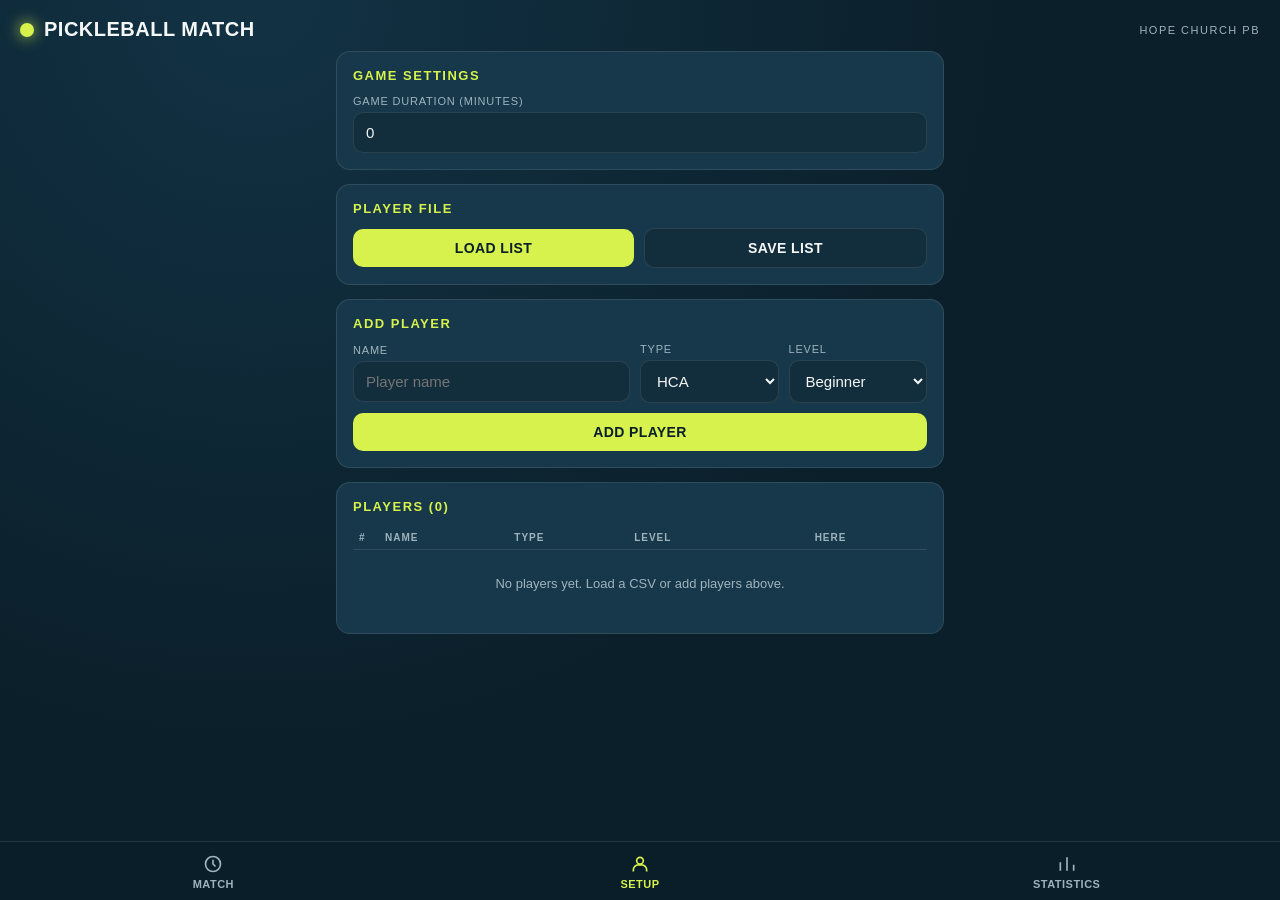
<file: index.html>
<!DOCTYPE html>
<html lang="en">
<head>
<meta charset="UTF-8">
<meta name="viewport" content="width=device-width, initial-scale=1, maximum-scale=1, viewport-fit=cover">
<title>PB Match — Pickleball Match Manager</title>
<link rel="stylesheet" href="pb_match_v1.css">
</head>
<body>

<div class="app-header">
  <div class="ball-dot"></div>
  <h1>PickleBall Match</h1>
  <div class="sub">Hope Church PB</div>
</div>

<main>

  <!-- SETUP TAB -->
  <section class="tab-panel active" id="tab-setup">
    <div class="card">
      <h2>Game Settings</h2>
      <div class="row">
        <div class="field">
          <label>Game Duration (minutes)</label>
          <input type="number" id="durationInput" value="10" min="1" max="60">
        </div>
      </div>
    </div>

    <div class="card">
      <h2>Player File</h2>
      <div class="row">
        <button class="btn-primary" id="btnLoadCsv" style="flex:1">Load list</button>
        <button class="btn-secondary" id="btnSaveCsv" style="flex:1">Save List</button>
      </div>
      <input type="file" id="fileInputFallback" accept=".csv" style="display:none">
      <div id="fileStatus"></div>
    </div>

    <div class="card">
      <h2>Add Player</h2>
      <div class="row">
        <div class="field" style="flex:2;min-width:140px;">
          <label>Name</label>
          <input type="text" id="newName" placeholder="Player name">
        </div>
        <div class="field">
          <label>Type</label>
          <select id="newType">
            <option>HCA</option>
            <option>Visitor</option>
          </select>
        </div>
        <div class="field">
          <label>Level</label>
          <select id="newLevel">
            <option>Beginner</option>
            <option>Intermediate</option>
          </select>
        </div>
      </div>
      <div class="row" style="margin-top:10px;">
        <button class="btn-primary" id="btnAddPlayer" style="width:100%;">Add Player</button>
      </div>
    </div>

    <div class="card">
      <h2>Players (<span id="playerCount">0</span>)</h2>
      <div style="overflow-x:auto;">
        <table>
          <thead>
            <tr>
              <th class="seq">#</th>
              <th>Name</th>
              <th>Type</th>
              <th>Level</th>
              <th style="text-align:center;">Here</th>
              <th></th>
            </tr>
          </thead>
          <tbody id="playerTableBody"></tbody>
        </table>
        <div class="empty-state" id="playerEmptyState">No players yet. Load a CSV or add players above.</div>
      </div>
    </div>
  </section>

  <!-- MATCH TAB -->
  <section class="tab-panel" id="tab-match">

    <div class="priority-banner">
      <div>
        <div class="label">Next Match Priority</div>
        <div class="value" id="priorityValue">Beginner</div>
      </div>
      <div style="text-align:right">
        <div class="label">Round</div>
        <div class="value" id="roundValue" style="color:var(--text);">1</div>
      </div>
    </div>

    <div class="card">
      <div class="timer-wrap">
        <div class="timer" id="timerDisplay">10:00</div>
        <div class="match-state-label" id="matchStateLabel">Ready</div>
      </div>

      <div class="court" id="courtWrap">
        <div class="court-empty" id="courtEmpty">Press Start to set the first match</div>
        <div class="court-players" id="courtPlayers" style="display:none;"></div>
      </div>

      <div class="control-row">
        <button class="btn-primary" id="btnStart">Start</button>
        <button class="btn-warn" id="btnPause">Pause</button>
        <button class="btn-danger" id="btnStop">Stop</button>
      </div>
      <div id="matchStatus"></div>
    </div>
  </section>

  <!-- STATISTICS TAB -->
  <section class="tab-panel" id="tab-stats">
    <div class="stat-summary">
      <div class="stat-box"><div class="num" id="statTotalPlayers">0</div><div class="lbl">Players</div></div>
      <div class="stat-box"><div class="num" id="statTotalGames">0</div><div class="lbl">Matches Played</div></div>
      <div class="stat-box"><div class="num" id="statPresent">0</div><div class="lbl">Present Today</div></div>
    </div>
    <div class="card">
      <h2>Games Played</h2>
      <div style="overflow-x:auto;">
        <table>
          <thead>
            <tr>
              <th data-sort="seq" class="seq">#</th>
              <th data-sort="name">Name</th>
              <th data-sort="type">Type</th>
              <th data-sort="level">Level</th>
              <th data-sort="games" style="text-align:right;">Games</th>
            </tr>
          </thead>
          <tbody id="statsTableBody"></tbody>
        </table>
        <div class="empty-state" id="statsEmptyState">No players yet.</div>
      </div>
    </div>
  </section>

</main>

<div class="tabbar">
    <button class="tab-btn" data-tab="tab-match">
    <svg viewBox="0 0 24 24" fill="none" stroke="currentColor" stroke-width="2"><circle cx="12" cy="12" r="9"/><path d="M12 7v5l3 3"/></svg>
    Match
  </button>
  <button class="tab-btn active" data-tab="tab-setup">
    <svg viewBox="0 0 24 24" fill="none" stroke="currentColor" stroke-width="2"><circle cx="12" cy="8" r="4"/><path d="M4 21v-2a6 6 0 0 1 6-6h4a6 6 0 0 1 6 6v2"/></svg>
    Setup
  </button>
  <button class="tab-btn" data-tab="tab-stats">
    <svg viewBox="0 0 24 24" fill="none" stroke="currentColor" stroke-width="2"><path d="M4 20V10M12 20V4M20 20v-7"/></svg>
    Statistics
  </button>
</div>

<div id="modalRoot"></div>
<script src="pb_match_v1.js"></script>
</body>
</html>
</file>
<file: pb_match_v1.css>
:root{
    --bg:#0B1F2A;
    --bg-elevated:#122D3B;
    --bg-card:#16384A;
    --accent-ball:#D7F24C;
    --accent-kitchen:#FF6A3D;
    --text:#F4F7F5;
    --text-dim:#9FB3BD;
    --border:rgba(255,255,255,0.10);
    --danger:#FF4D5E;
    --success:#34D399;
    --warn:#FFC93C;
    --radius:14px;
  }
  *{box-sizing:border-box;-webkit-tap-highlight-color:transparent;}
  html,body{margin:0;padding:0;}
  body{
    background:radial-gradient(circle at 20% 0%, #123244 0%, var(--bg) 55%);
    color:var(--text);
    font-family:-apple-system,BlinkMacSystemFont,"Segoe UI",Roboto,Helvetica,Arial,sans-serif;
    min-height:100vh;
    padding-bottom:84px;
  }
  .app-header{
    padding:18px 20px 10px;
    display:flex;
    align-items:center;
    gap:10px;
  }
  .ball-dot{
    width:14px;height:14px;border-radius:50%;
    background:var(--accent-ball);
    box-shadow:0 0 14px 2px rgba(215,242,76,.55);
    flex-shrink:0;
  }
  .app-header h1{
    font-size:20px;
    font-weight:900;
    letter-spacing:.5px;
    margin:0;
    text-transform:uppercase;
  }
  .app-header .sub{
    font-size:11px;
    color:var(--text-dim);
    letter-spacing:1.5px;
    text-transform:uppercase;
    margin-left:auto;
  }
  main{padding:0 16px 24px;max-width:640px;margin:0 auto;}
  .tab-panel{display:none;animation:fadeIn .25s ease;}
  .tab-panel.active{display:block;}
  @keyframes fadeIn{from{opacity:0;transform:translateY(6px);}to{opacity:1;transform:translateY(0);}}

  .card{
    background:var(--bg-card);
    border:1px solid var(--border);
    border-radius:var(--radius);
    padding:16px;
    margin-bottom:14px;
  }
  .card h2{
    font-size:13px;
    text-transform:uppercase;
    letter-spacing:1.5px;
    color:var(--accent-ball);
    margin:0 0 12px;
    font-weight:800;
  }
  .row{display:flex;gap:10px;flex-wrap:wrap;align-items:center;}
  .field{display:flex;flex-direction:column;gap:5px;flex:1;min-width:100px;}
  .field label{font-size:11px;color:var(--text-dim);text-transform:uppercase;letter-spacing:.8px;}
  input[type=text],input[type=number],select{
    background:var(--bg-elevated);
    border:1px solid var(--border);
    color:var(--text);
    padding:11px 12px;
    border-radius:10px;
    font-size:15px;
    width:100%;
    outline:none;
  }
  input:focus,select:focus{border-color:var(--accent-ball);}
  button{
    font-family:inherit;
    border:none;
    cursor:pointer;
    border-radius:10px;
    padding:11px 16px;
    font-size:14px;
    font-weight:800;
    letter-spacing:.4px;
    text-transform:uppercase;
    transition:transform .1s ease, opacity .15s ease;
  }
  button:active{transform:scale(.96);}
  button:disabled{opacity:.35;cursor:not-allowed;}
  .btn-primary{background:var(--accent-ball);color:#0B1F2A;}
  .btn-secondary{background:var(--bg-elevated);color:var(--text);border:1px solid var(--border);}
  .btn-danger{background:var(--danger);color:#fff;}
  .btn-warn{background:var(--warn);color:#0B1F2A;}
  .btn-ghost{background:transparent;color:var(--text-dim);border:1px solid var(--border);padding:7px 10px;font-size:11px;}
  .btn-sm{padding:7px 10px;font-size:11px;}

  table{width:100%;border-collapse:collapse;font-size:14px;}
  th{
    text-align:left;font-size:10px;color:var(--text-dim);
    text-transform:uppercase;letter-spacing:1px;
    padding:6px 6px;border-bottom:1px solid var(--border);
    cursor:pointer;user-select:none;
  }
  th:hover{color:var(--accent-ball);}
  td{padding:9px 6px;border-bottom:1px solid var(--border);vertical-align:middle;}
  tr:last-child td{border-bottom:none;}
  .seq{color:var(--text-dim);font-variant-numeric:tabular-nums;width:26px;}
  .pill{
    display:inline-block;padding:3px 8px;border-radius:20px;
    font-size:10px;font-weight:800;text-transform:uppercase;letter-spacing:.5px;
  }
  .pill-beginner{background:rgba(52,211,153,.18);color:var(--success);}
  .pill-intermediate{background:rgba(255,201,60,.18);color:var(--warn);}
  .pill-hope{background:rgba(215,242,76,.18);color:var(--accent-ball);}
  .pill-visitor{background:rgba(255,106,61,.18);color:var(--accent-kitchen);}
  .row-actions{display:flex;gap:6px;}
  .icon-btn{
    background:var(--bg-elevated);border:1px solid var(--border);color:var(--text-dim);
    width:30px;height:30px;border-radius:8px;padding:0;font-size:14px;
    display:flex;align-items:center;justify-content:center;
  }
  .present-toggle{width:18px;height:18px;accent-color:var(--accent-ball);}
  .empty-state{
    text-align:center;color:var(--text-dim);padding:26px 10px;font-size:13px;
  }
  .helper{font-size:11.5px;color:var(--text-dim);margin-top:6px;line-height:1.5;}
  .status-msg{
    font-size:12.5px;padding:9px 11px;border-radius:9px;margin-top:10px;
    background:rgba(255,255,255,.05);color:var(--text-dim);border:1px solid var(--border);
  }
  .status-msg.error{color:var(--danger);border-color:rgba(255,77,94,.4);}
  .status-msg.ok{color:var(--success);border-color:rgba(52,211,153,.4);}

  /* Match tab */
  .priority-banner{
    display:flex;align-items:center;justify-content:space-between;
    padding:10px 14px;border-radius:10px;margin-bottom:14px;
    background:var(--bg-elevated);border:1px solid var(--border);
  }
  .priority-banner .label{font-size:11px;color:var(--text-dim);text-transform:uppercase;letter-spacing:1px;}
  .priority-banner .value{font-weight:900;font-size:15px;}
  .value.beginner{color:var(--success);}
  .value.intermediate{color:var(--warn);}

  .timer-wrap{
    text-align:center;padding:20px 10px 6px;
  }
  .timer{
    font-size:clamp(56px,18vw,96px);
    font-weight:900;
    letter-spacing:2px;
    font-variant-numeric:tabular-nums;
    line-height:1;
    color:var(--accent-ball);
    text-shadow:0 0 30px rgba(215,242,76,.25);
  }
  .timer.warning{color:var(--accent-kitchen);}
  .timer.done{color:var(--danger);animation:pulse 1s infinite;}
  @keyframes pulse{0%,100%{opacity:1;}50%{opacity:.4;}}
  .match-state-label{
    font-size:11px;text-transform:uppercase;letter-spacing:2px;color:var(--text-dim);margin-top:4px;
  }
  .court{
    margin-top:16px;
    border-radius:16px;
    background:linear-gradient(160deg,#164C63,#0E3547);
    border:2px solid rgba(215,242,76,.25);
    padding:18px;
    position:relative;
    overflow:hidden;
  }
  .court::before{
    content:"";position:absolute;left:50%;top:0;bottom:0;width:2px;
    background:rgba(255,255,255,.18);transform:translateX(-50%);
  }
  .court::after{
    content:"";position:absolute;left:12%;right:12%;top:50%;height:2px;
    background:rgba(255,255,255,.18);transform:translateY(-50%);
  }
  .court-players{
    display:grid;grid-template-columns:1fr 1fr;grid-template-rows:1fr 1fr;
    gap:14px;min-height:180px;position:relative;z-index:1;
  }
  .court-player{
    background:rgba(11,31,42,.72);
    backdrop-filter:blur(2px);
    border:1px solid rgba(255,255,255,.12);
    border-radius:12px;
    display:flex;flex-direction:column;align-items:center;justify-content:center;
    padding:10px 6px;text-align:center;gap:4px;
  }
  .court-player .pname{font-weight:800;font-size:14px;}
  .court-empty{
    text-align:center;color:var(--text-dim);padding:30px 10px;font-size:13px;
  }
  .control-row{display:flex;gap:10px;margin-top:16px;}
  .control-row button{flex:1;}

  /* bottom tabs */
  .tabbar{
    position:fixed;left:0;right:0;bottom:0;
    display:flex;
    background:rgba(11,31,42,.92);
    backdrop-filter:blur(10px);
    border-top:1px solid var(--border);
    padding-bottom:env(safe-area-inset-bottom);
    z-index:50;
  }
  .tabbar button{
    flex:1;background:transparent;border:none;color:var(--text-dim);
    padding:12px 4px 10px;font-size:11px;font-weight:700;text-transform:uppercase;
    letter-spacing:.5px;display:flex;flex-direction:column;align-items:center;gap:4px;
    border-radius:0;
  }
  .tabbar button svg{width:20px;height:20px;}
  .tabbar button.active{color:var(--accent-ball);}
  .tabbar button:active{transform:none;}

  .stat-summary{display:flex;gap:10px;margin-bottom:14px;}
  .stat-box{
    flex:1;background:var(--bg-card);border:1px solid var(--border);
    border-radius:12px;padding:12px;text-align:center;
  }
  .stat-box .num{font-size:24px;font-weight:900;color:var(--accent-ball);}
  .stat-box .lbl{font-size:10px;color:var(--text-dim);text-transform:uppercase;letter-spacing:.8px;margin-top:2px;}

  .edit-inline input, .edit-inline select{padding:7px 8px;font-size:13px;}
  .modal-backdrop{
    position:fixed;inset:0;background:rgba(0,0,0,.55);
    display:flex;align-items:flex-end;justify-content:center;z-index:100;
  }
  .modal-sheet{
    background:var(--bg-card);border-top:1px solid var(--border);
    border-radius:18px 18px 0 0;padding:20px;width:100%;max-width:640px;
  }
  .modal-sheet h3{margin:0 0 14px;font-size:15px;}
  .modal-actions{display:flex;gap:10px;margin-top:16px;}
  .modal-actions button{flex:1;}
</file>
